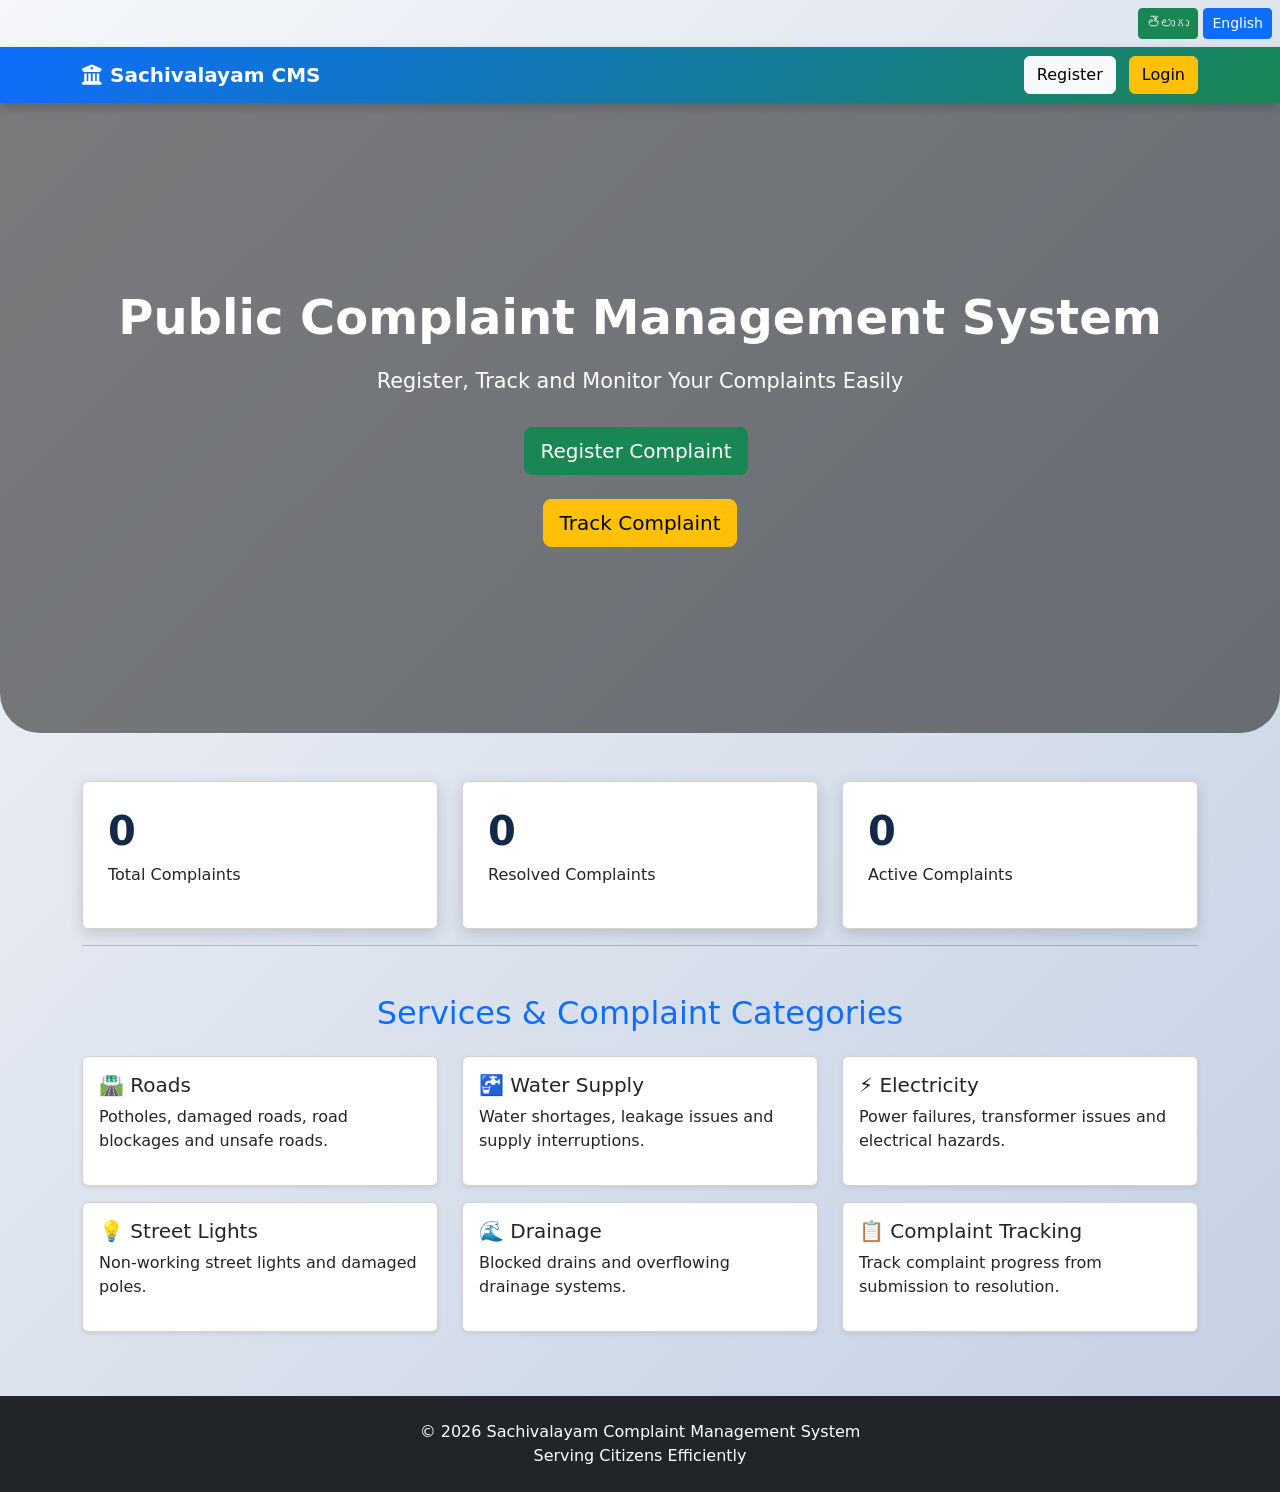
<file: index.html>
<!DOCTYPE html>
<html lang="en">
<head>
<meta charset="UTF-8">
<meta name="viewport" content="width=device-width, initial-scale=1.0">

<title>Sachivalayam Complaint Management System</title>
<link
rel="stylesheet"
href="https://cdnjs.cloudflare.com/ajax/libs/font-awesome/6.5.1/css/all.min.css">
<link rel="stylesheet" href="css/style.css">

<link href="https://cdn.jsdelivr.net/npm/bootstrap@5.3.3/dist/css/bootstrap.min.css" rel="stylesheet">
</head>

<body>
    <div class="text-end p-2">

<button
class="btn btn-success btn-sm"
onclick="changeLanguage('te')">

తెలుగు

</button>

<button
class="btn btn-primary btn-sm"
onclick="changeLanguage('en')">

English

</button>

</div>
<nav class="navbar navbar-expand-lg navbar-dark custom-navbar">

<div class="container">

<a class="navbar-brand d-flex align-items-center" href="#">
<i class="fa-solid fa-building-columns me-2"></i>
<b>Sachivalayam CMS</b>
</a>

<div id="topButtons">

    <a href="register.html"
    class="btn btn-light me-2"
    id="registerBtnTop">
        Register
    </a>

    <a href="login.html"
    class="btn btn-warning"
    id="loginBtnTop">
        Login
    </a>

</div>

</div>

</nav>

<section class="hero">

<div class="hero-content">

<h1 id="heroTitle">
🏛️ Sachivalayam Complaint Management System
</h1>

<p id="heroText">
Register, Track and Monitor Your Complaints Easily
</p>

<div class="hero-buttons">

<button
class="btn btn-success btn-lg me-2"
onclick="checkLogin()">
Register Complaint
</button>
<br><br>
<a href="track.html"
class="btn btn-warning btn-lg">

Track Complaint

</a>

</div>

</div>

</section>

<div class="container mt-5">

<div class="row">

<div class="col-md-4">

<div
class="card stat-card"
onclick="showComplaints('all')"
style="cursor:pointer;">

<h2 id="total">0</h2>

<p id="totalText">Total Complaints</p>

</div>

</div>

<div class="col-md-4">

<div
class="card stat-card"
onclick="showComplaints('resolved')"
style="cursor:pointer;">

<h2 id="resolved">0</h2>

<p id="resolvedText">Resolved Complaints</p>

</div>

</div>

<div class="col-md-4">

<div
class="card stat-card"
onclick="showComplaints('active')"
style="cursor:pointer;">

<h2 id="active">0</h2>

<p id="activeText">Active Complaints</p>

</div>

</div>

</div>

<hr>

<div id="complaintList"></div>

</div>

</div>

<script src="js/script.js"></script>

<script>

function updateCounts(){

    let total = 0;
    let active = 0;
    let resolved = 0;

    for(let i = 0; i < localStorage.length; i++){

        let key = localStorage.key(i);

        if(key.startsWith("CMP")){

            total++;

            let complaint =
            JSON.parse(localStorage.getItem(key));

            if(complaint.status == "Resolved"){
                resolved++;
            }else{
                active++;
            }
        }
    }

    animateCounter("total", total);
animateCounter("active", active);
animateCounter("resolved", resolved);
}
function animateCounter(id, target){

    if(target <= 0){
        document.getElementById(id).innerHTML = "0";
        return;
    }

    let count = 0;

    let interval = setInterval(function(){

        count++;

        document.getElementById(id).innerHTML =
        count;

        if(count >= target){
            clearInterval(interval);
        }

    },50);
}
window.addEventListener("load", updateCounts);

</script>
<script>

function showComplaints(type){

    let output = "";

    for(let i = 0; i < localStorage.length; i++){

        let key = localStorage.key(i);

        if(key.startsWith("CMP")){

            let complaint =
            JSON.parse(localStorage.getItem(key));

           if(
    type == "all"
    ||
    (
        type == "active" &&
        complaint.status !== "Resolved"
    )
    ||
    (
        type == "resolved" &&
        complaint.status === "Resolved"
    )
){
            
let progress = 25;

if(complaint.status == "Assigned"){
    progress = 50;
}

if(complaint.status == "In Progress"){
    progress = 75;
}

if(complaint.status == "Resolved"){
    progress = 100;
}
                output += `
<div class="card shadow-sm border-0 p-3 mb-3">
    <h5>${complaint.id}</h5>

    <p><b>Category:</b> ${complaint.category}</p>

    <p><b>Place:</b>
    ${complaint.place || "Not Specified"}
    </p>

    <p><b>Status:</b> ${complaint.status}</p>

    <p><b>Description:</b> ${complaint.description}</p>

<div class="progress mt-2">

<div
class="progress-bar bg-success"
style="width:${progress}%">

${progress}%

</div>

</div>
</div>
`;
            }
        }
    }

    if(output == ""){
        output = "<h5>No complaints found</h5>";
    }

    document.getElementById("complaintList").innerHTML =
    output;
}
</script>
<script>

function checkLogin(){

    let user =
    localStorage.getItem(
        "loggedInUser"
    );

    if(user){

        window.location =
        "complaint.html";

    }else{

        alert(
            "Please Login First"
        );

        window.location =
        "login.html";
    }
}


</script>
<script src="js/language.js"></script>
<script>
function updateNavbar(){

    let user =
    localStorage.getItem("loggedInUser");

    if(user){

        document.getElementById("topButtons").innerHTML = `

        <a href="dashboard.html"
        class="btn btn-success me-2">
            My Dashboard
        </a>

        <button
        class="btn btn-danger"
        onclick="logout()">
            Logout
        </button>

        `;
    }
}

function logout(){

    localStorage.removeItem("loggedInUser");

    window.location.reload();
}

window.addEventListener(
    "load",
    updateNavbar
);
</script>
    <section class="container my-5">

<h2 class="text-center mb-4 text-primary">
    Services & Complaint Categories
</h2>

<div class="row">

<div class="col-md-4 mb-3">
<div class="card shadow-sm p-3 h-100">
<h5 id="roadsTitle">🛣 Roads</h5>
<p id="roadsDesc">
Potholes, damaged roads, road blockages and unsafe roads.
</p>
</div>
</div>

<div class="col-md-4 mb-3">
<div class="card shadow-sm p-3 h-100">
<h5 id="waterTitle">🚰 Water Supply</h5>
<p id="waterDesc">
Water shortages, leakage issues and supply interruptions.
</p>
</div>
</div>

<div class="col-md-4 mb-3">
<div class="card shadow-sm p-3 h-100">
<h5 id="electricityTitle">⚡ Electricity</h5>
<p id="electricityDesc">
Power failures, transformer issues and electrical hazards.
</p>
</div>
</div>

<div class="col-md-4 mb-3">
<div class="card shadow-sm p-3 h-100">
<h5 id="streetTitle">💡 Street Lights</h5>
<p id="streetDesc">
Non-working street lights and damaged poles.
</p>
</div>
</div>

<div class="col-md-4 mb-3">
<div class="card shadow-sm p-3 h-100">
<h5 id="drainageTitle">🌊 Drainage</h5>
<p id="drainageDesc">
Blocked drains and overflowing drainage systems.
</p>
</div>
</div>

<div class="col-md-4 mb-3">
<div class="card shadow-sm p-3 h-100">
<h5 id="trackingTitle">
📋 Complaint Tracking
</h5>

<p id="trackingDesc">
Track complaint progress from submission to resolution.
</p>
</div>
</div>

</div>

</section>
<footer
class="bg-dark text-white text-center p-4 mt-5">

© 2026 Sachivalayam Complaint Management System

<br>

Serving Citizens Efficiently

</footer>

</body>
</html>
</file>
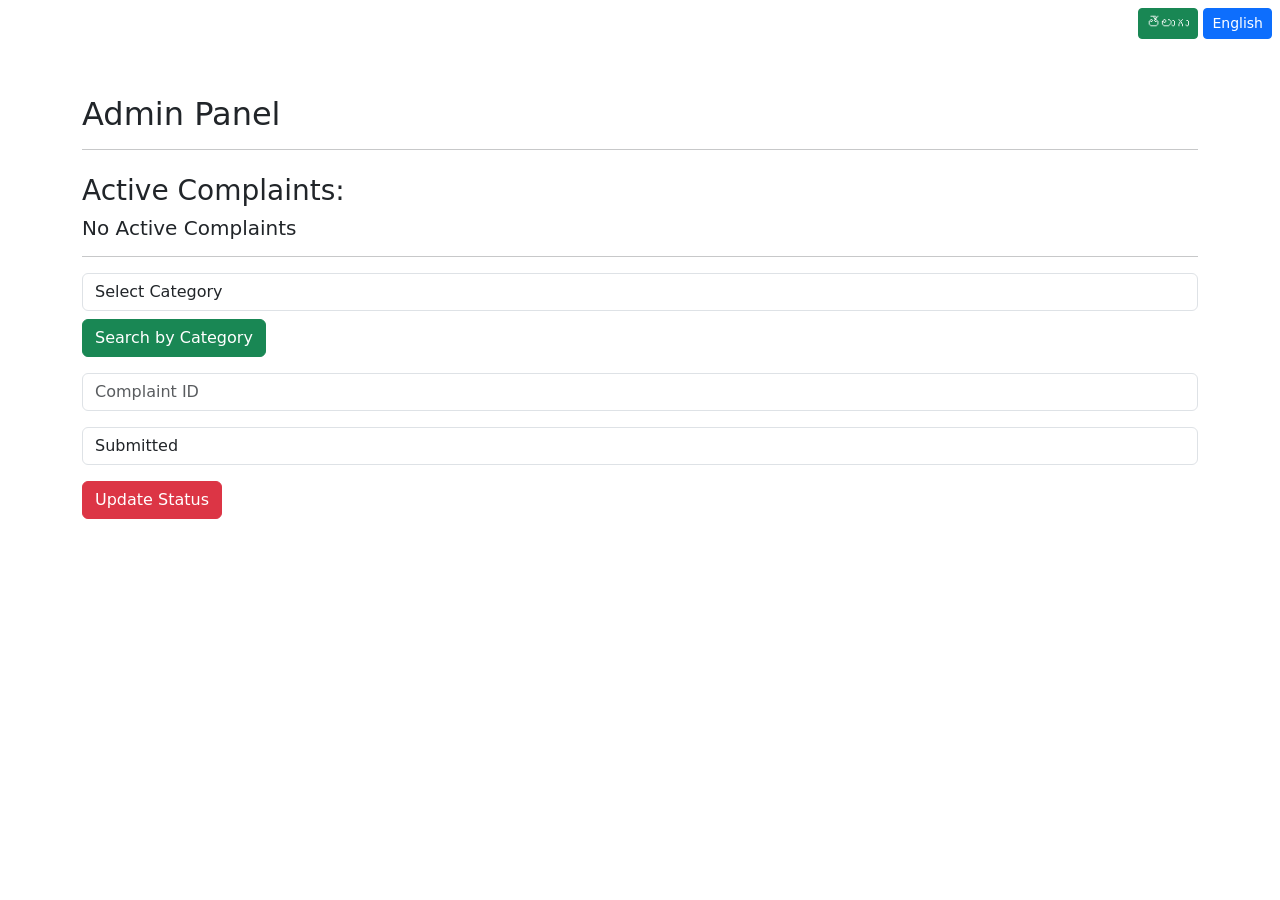
<file: admin.html>
<!DOCTYPE html>
<html>
<head>

<title>Admin Panel</title>
<link
rel="stylesheet"
href="https://cdnjs.cloudflare.com/ajax/libs/font-awesome/6.5.1/css/all.min.css">
<link href="https://cdn.jsdelivr.net/npm/bootstrap@5.3.3/dist/css/bootstrap.min.css" rel="stylesheet">

</head>

<body>
<div class="text-end p-2">

<button
class="btn btn-success btn-sm"
onclick="changeLanguage('te')">

తెలుగు

</button>

<button
class="btn btn-primary btn-sm"
onclick="changeLanguage('en')">

English

</button>

</div>
<div class="container mt-5">

<h2>Admin Panel</h2>

<hr>
<h3 class="mt-4">Active Complaints:</h3>

<div id="activeComplaints"></div>

<hr>
</button>

<select
id="categorySearch"
class="form-control mb-2">

<option value="">Select Category</option>
<option>Roads</option>
<option>Water Supply</option>
<option>Electricity</option>
<option>Drainage</option>
<option>Sanitation</option>
<option>Street Lights</option>

</select>

<button
class="btn btn-success mb-3"
onclick="searchCategory()">

Search by Category

</button>

<div id="searchResult"></div>
<input
id="complaintId"
class="form-control mb-3"
placeholder="Complaint ID">

<select
id="status"
class="form-control mb-3">

<option>Submitted</option>

<option>Assigned</option>

<option>In Progress</option>

<option>Resolved</option>

</select>

<button
class="btn btn-danger"
onclick="updateStatus()">

Update Status

</button>

</div>

<script>
    function searchComplaint(){

let id =
document.getElementById(
"search"
).value;

let complaint =
JSON.parse(
localStorage.getItem(id)
);

if(complaint){

document.getElementById(
"searchResult"
).innerHTML=`

<div class="card p-3">

${complaint.id}

<br>

${complaint.category}

<br>

${complaint.status}

</div>

`;

}
else{

alert("Not Found");

}

}

function searchCategory(){

    let category =
    document.getElementById(
    "categorySearch"
    ).value;

    let output = "";

    for(let i=0;i<localStorage.length;i++){

        let key =
        localStorage.key(i);

        if(key.startsWith("CMP")){

            let complaint =
            JSON.parse(
            localStorage.getItem(key)
            );

            if(
    complaint.category === category
    &&
    complaint.status !== "Resolved"
){

                output += `

                <div class="card p-3 mb-2">

                    <h5>
                    ${complaint.id}
                    </h5>

                    <p>
                    <b>Category:</b>
                    ${complaint.category}
                    </p>

                    <p>
                    <b>Status:</b>
                    ${complaint.status}
                    </p>

                    <p>
                    <b>Description:</b>
                    ${complaint.description}
                    </p>

                </div>

                `;
            }
        }
    }

    if(output==""){

        output =
        "<h5>No complaints found in this category</h5>";

    }

    document.getElementById(
    "searchResult"
    ).innerHTML = output;
}

function updateStatus(){

let id =
document.getElementById(
"complaintId"
).value;

let complaint =
JSON.parse(
localStorage.getItem(id)
);

if(complaint){

let newStatus =
document.getElementById("status").value;

complaint.status = newStatus;

if(!complaint.timeline){
    complaint.timeline = [];
}

complaint.timeline.push(newStatus);

localStorage.setItem(
id,
JSON.stringify(complaint)
);

alert(
"Status Updated"
);
localStorage.setItem(
"notification",
"Complaint "
+ id +
" updated to "
+ complaint.status
);

}
else{

alert(
"Complaint Not Found"
);

}

}

</script>
<script src="js/language.js"></script>
<script>

window.addEventListener(
"load",
loadActiveComplaints
);

function loadActiveComplaints(){

let output = "";

for(let i=0;i<localStorage.length;i++){

let key = localStorage.key(i);

if(key.startsWith("CMP")){

let complaint =
JSON.parse(
localStorage.getItem(key)
);

if(complaint.status != "Resolved"){
let progress = 25;

if(complaint.status == "Assigned"){
    progress = 50;
}

if(complaint.status == "In Progress"){
    progress = 75;
}

if(complaint.status == "Resolved"){
    progress = 100;
}
output += `
<div
class="card p-3 mb-3 shadow-sm"
style="cursor:pointer"
onclick="showComplaintDetails('${complaint.id}')">

<h5>${complaint.id}</h5>

<p>
<b>Category:</b>
${complaint.category}
</p>

<p>
<b>Place:</b>
${complaint.place || "Not Specified"}
</p>

<p>
<b>Status:</b>
${complaint.status}
</p>
<p><b>Description:</b> ${complaint.description}</p>

<div class="progress mt-2">

<div
class="progress-bar bg-success"
style="width:${progress}%">

${progress}%

</div>

</div>
</div>
`;

}

}

}

if(output==""){
output="<h5>No Active Complaints</h5>";
}

document.getElementById(
"activeComplaints"
).innerHTML = output;

}

function showComplaintDetails(id){

let complaint =
JSON.parse(
localStorage.getItem(id)
);

alert(

"Complaint ID: " + complaint.id +

"\n\nName: " + complaint.name +

"\nEmail: " + complaint.user +

"\nPlace: " + (complaint.place || "Not Specified") +

"\nCategory: " + complaint.category +

"\nStatus: " + complaint.status +

"\n\nDescription:\n" + complaint.description

);

}

</script>
</body>
</html>
</file>
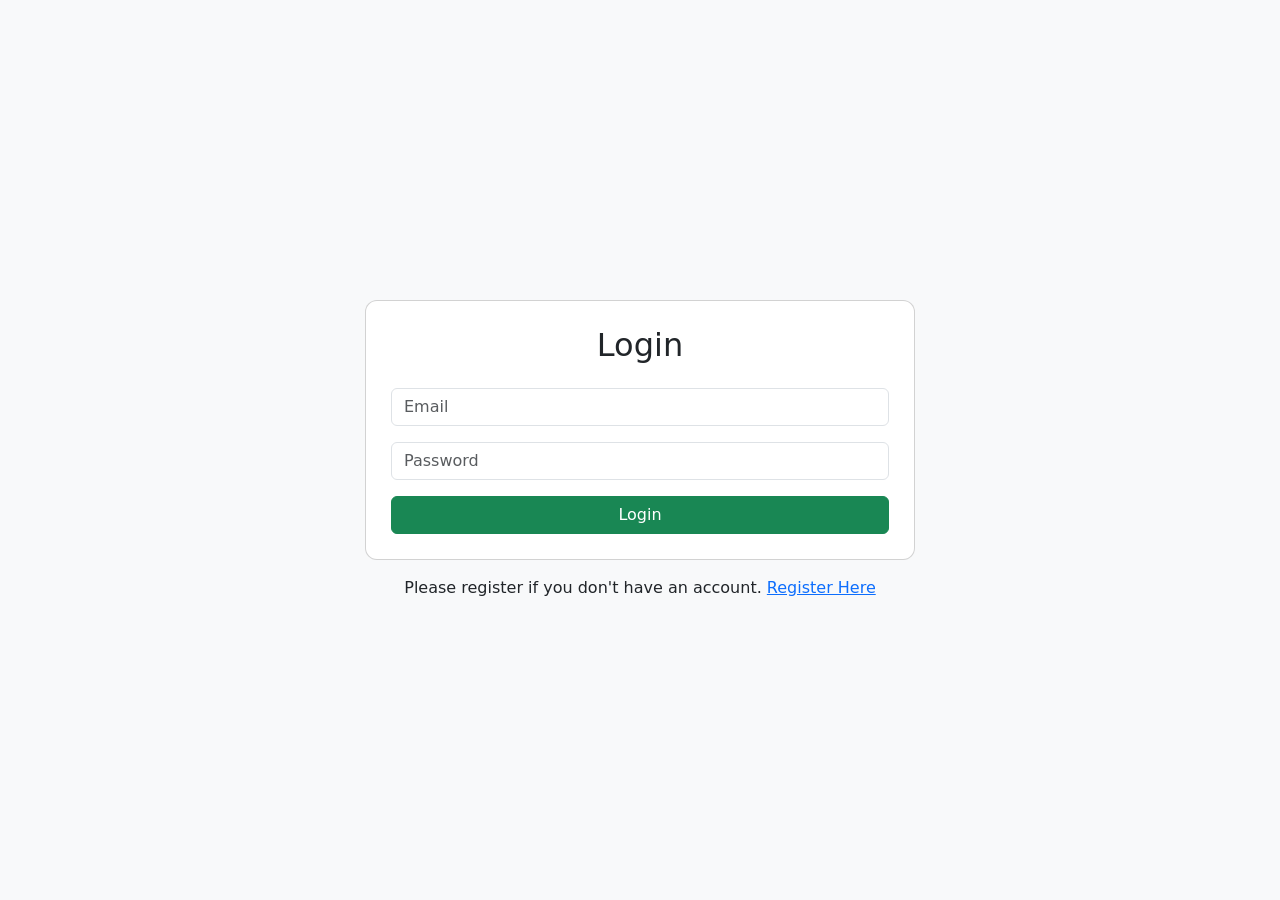
<file: complaint.html>
<!DOCTYPE html>

<html>
<head>
<title>Register Complaint</title>

<link rel="stylesheet"
href="https://cdnjs.cloudflare.com/ajax/libs/font-awesome/6.5.1/css/all.min.css">

<link href="https://cdn.jsdelivr.net/npm/bootstrap@5.3.3/dist/css/bootstrap.min.css"
rel="stylesheet">

</head>

<body>

<script>

if(!localStorage.getItem("loggedInUser")){

    alert("Please Login First");

    window.location = "login.html";

}

</script>

<div class="text-end p-2">

<button
class="btn btn-success btn-sm"
onclick="changeLanguage('te')">

తెలుగు

</button>

<button
class="btn btn-primary btn-sm"
onclick="changeLanguage('en')">

English

</button>

</div>

<div
class="card shadow-lg p-4 mt-5 mx-auto"
style="max-width:700px;">

<h2 id="registerComplaintBtn">
Register Complaint
</h2>

<input
id="name"
class="form-control mb-3"
placeholder="Name"
readonly>

<select
id="category"
class="form-control mb-3">

<option>🛣 Roads</option>
<option>🚰 Water Supply</option>
<option>⚡ Electricity</option>
<option>💡 Street Lights</option>
<option>🌊 Drainage</option>

</select>

<input
id="place"
class="form-control mb-3"
placeholder="Village / Area / Street">

<textarea
id="description"
class="form-control mb-3"
placeholder="Complaint Description"></textarea>

<button
class="btn btn-primary"
onclick="submitComplaint()">

Submit Complaint

</button>

</div>

<script>

function submitComplaint(){

    let name =
    document.getElementById("name").value.trim();

    let place =
    document.getElementById("place").value.trim();

    let description =
    document.getElementById("description").value.trim();

    let category =
    document.getElementById("category").value;

    if(name === ""){

        alert("Name Not Found. Please Login Again.");
        return;

    }

    if(place === ""){

        alert("Please Enter Village / Area / Street");
        return;

    }

    if(description === ""){

        alert("Please Enter Complaint Description");
        return;

    }

    for(let i = 0; i < localStorage.length; i++){

        let key = localStorage.key(i);

        if(key.startsWith("CMP")){

            let existingComplaint =
            JSON.parse(localStorage.getItem(key));

            if(

                existingComplaint.place &&
                existingComplaint.place.trim().toLowerCase()
                ===
                place.toLowerCase()

                &&

                existingComplaint.category
                ===
                category

                &&

                existingComplaint.status !== "Resolved"

            ){

                let copyId = confirm(

                    "Complaint Already Registered!\n\n" +

                    "Complaint ID: " +
                    existingComplaint.id +

                    "\n\nStatus: " +
                    existingComplaint.status +

                    "\n\nYou can track the complaint using this ID.\n\n" +

                    "Press OK to copy Complaint ID."

                );

                if(copyId){

                    navigator.clipboard.writeText(
                        existingComplaint.id
                    );

                    alert(
                        "Complaint ID Copied Successfully!"
                    );

                }

                return;
            }
        }
    }

    let complaintId =
    "CMP" + Date.now();

    let complaint = {

        id: complaintId,

        user:
        localStorage.getItem(
            "loggedInUser"
        ),

        name: name,

        category: category,

        place: place,

        description: description,

        status: "Submitted",

        date:
        new Date().toLocaleString()

    };

    localStorage.setItem(
        complaintId,
        JSON.stringify(complaint)
    );

    localStorage.setItem(
        "lastComplaint",
        complaintId
    );

    localStorage.setItem(
        "receipt",
        JSON.stringify(complaint)
    );

    let copyId = confirm(

        "Complaint Registered Successfully!\n\n" +

        "Complaint ID: " +
        complaintId +

        "\n\nPress OK to copy Complaint ID."

    );

    if(copyId){

        navigator.clipboard.writeText(
            complaintId
        );

        alert(
            "Complaint ID Copied Successfully!"
        );

    }

    window.open("receipt.html");

}

</script>

<script src="js/language.js"></script>

<script>

window.onload = function(){

    document.getElementById("name").value =
    localStorage.getItem(
        "loggedInUserName"
    ) || "";

};

</script>

</body>
</html>
</file>
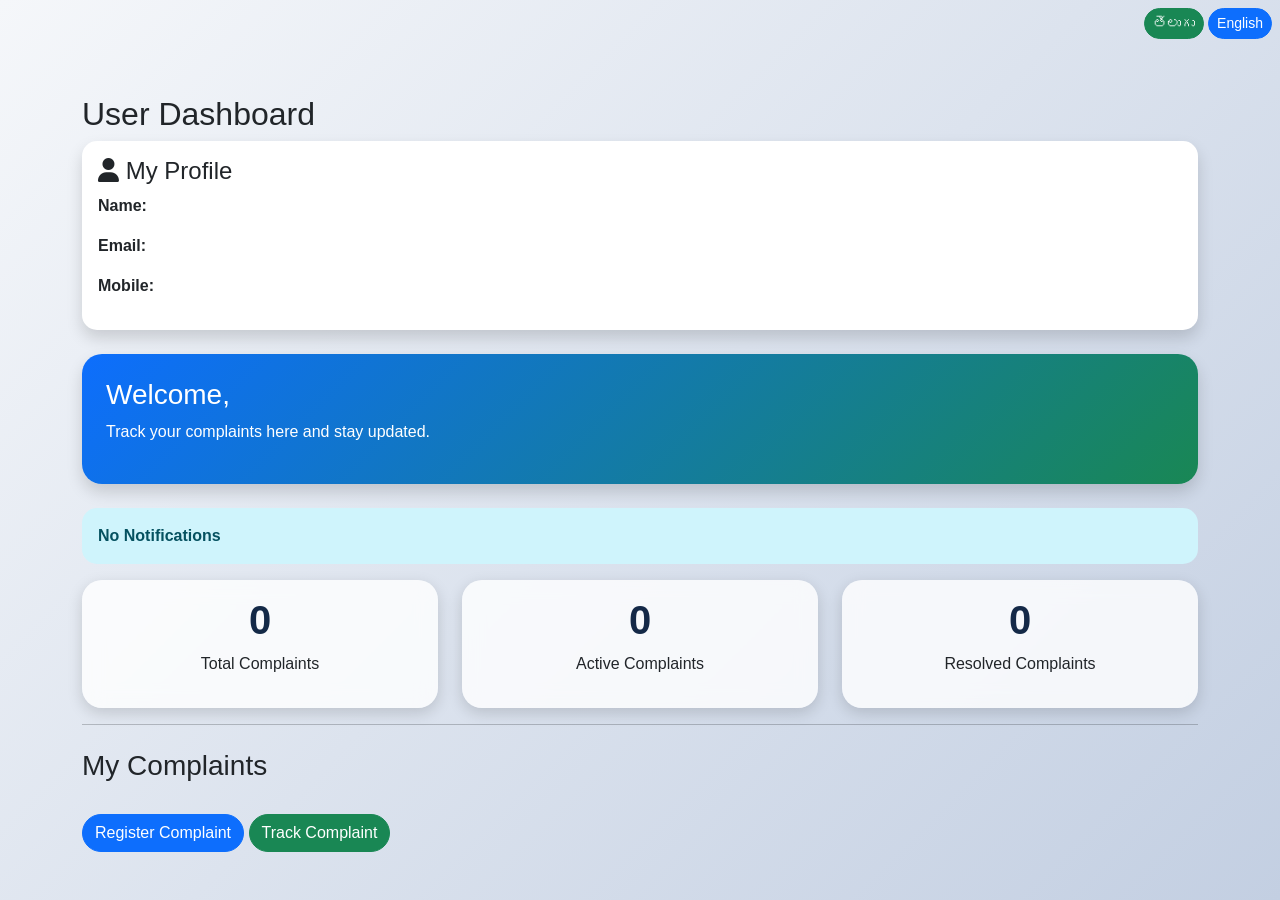
<file: dashboard.html>
<!DOCTYPE html>
<html>
<head>

<title>Dashboard</title>
<link
rel="stylesheet"
href="https://cdnjs.cloudflare.com/ajax/libs/font-awesome/6.5.1/css/all.min.css">
<link href="https://cdn.jsdelivr.net/npm/bootstrap@5.3.3/dist/css/bootstrap.min.css" rel="stylesheet">
<link rel="stylesheet" href="css/style.css">
</head>

<body>
<div class="text-end p-2">

<button
class="btn btn-success btn-sm"
onclick="changeLanguage('te')">

తెలుగు

</button>

<button
class="btn btn-primary btn-sm"
onclick="changeLanguage('en')">

English

</button>

</div>
    <div class="container mt-5">

<h2 id="dashboardTitle">
User Dashboard
</h2>
<div
class="card shadow border-0 p-3 mb-4">

<h4>
<i class="fa-solid fa-user"></i>
My Profile
</h4>

<p>
<b>Name:</b>
<span id="profileName"></span>
</p>

<p>
<b>Email:</b>
<span id="profileEmail"></span>
</p>

<p>
<b>Mobile:</b>
<span id="profileMobile"></span>
</p>

</div>
<div class="card welcome-card shadow border-0 p-4 mb-4">

    <h3>
        Welcome,
        <span id="userName"></span>
    </h3>

    <p>
        Track your complaints here and stay updated.
    </p>

</div>

<div
id="notification"
class="alert alert-info mt-3">
No Notifications
</div>
<div class="row">

    <div class="col-md-4">
        <div class="card stat-card p-3 text-center" onclick="showComplaints('all')" style="cursor:pointer;">
            <h3 id="total">0</h3>
            <p id="totalText">
<i class="fa-solid fa-file-circle-exclamation"></i>
Total Complaints
</p>
        </div>
    </div>

    <div class="col-md-4">
        <div class="card stat-card p-3 text-center" onclick="showComplaints('active')" style="cursor:pointer;">
            <h3 id="active">0</h3>
            <p id="activeText">
<i class="fa-solid fa-spinner"></i>
Active Complaints
</p>
        </div>
    </div>

    <div class="col-md-4">
        <div class="card stat-card p-3 text-center" onclick="showComplaints('resolved')" style="cursor:pointer;">
            <h3 id="resolved">0</h3>
            <p id="resolvedText">
<i class="fa-solid fa-circle-check"></i>
Resolved Complaints
</p>
        </div>
    </div>

</div>

<hr>

<div id="complaintList"></div>
<h3 class="mt-4">
My Complaints
</h3>

<div id="history"></div>

<br>

<a
href="complaint.html"
class="btn btn-primary">

Register Complaint

</a>

<a
href="track.html"
class="btn btn-success">

Track Complaint

</a>

</div>
<script>

function updateDashboardCounts(){
    let user =
JSON.parse(
localStorage.getItem("user")
);

document.getElementById(
"profileName"
).innerHTML = user.name;

document.getElementById(
"profileEmail"
).innerHTML = user.email;

document.getElementById(
"profileMobile"
).innerHTML = user.mobile;
    document.getElementById(
"userName"
).innerHTML =
localStorage.getItem(
"loggedInUserName"
);

    document.getElementById(
    "notification"
    ).innerHTML =

    localStorage.getItem(
    "notification"
    ) || "No Notifications";

    let total = 0;
    let active = 0;
    let resolved = 0;

    for(let i=0;i<localStorage.length;i++){

        let key = localStorage.key(i);

        if(key.startsWith("CMP")){

    let complaint =
    JSON.parse(localStorage.getItem(key));

    if(
        complaint.user ==
        localStorage.getItem("loggedInUser")
    ){

        total++;

        if(complaint.status=="Resolved"){
            resolved++;
        }
        else{
            active++;
        }

    }
}
    }

    animateCounter("total", total);
animateCounter("active", active);
animateCounter("resolved", resolved);
}
function animateCounter(id, target){

    if(target <= 0){
        document.getElementById(id).innerHTML = "0";
        return;
    }

    let count = 0;

    let interval = setInterval(function(){

        count++;

        document.getElementById(id).innerHTML =
        count;

        if(count >= target){
            clearInterval(interval);
        }

    },50);
}
window.addEventListener(
"load",
updateDashboardCounts
);

</script>
<script>



</script>
<script>

function showComplaints(type){

    let output = "";

    for(let i = 0; i < localStorage.length; i++){

        let key = localStorage.key(i);

        if(key.startsWith("CMP")){

            let complaint =
            JSON.parse(localStorage.getItem(key));

            if(

    complaint.user ==
    localStorage.getItem("loggedInUser")

    &&

    (

        type == "all"

        ||

        (
            type == "active"
            &&
            complaint.status != "Resolved"
        )

        ||

        (
            type == "resolved"
            &&
            complaint.status == "Resolved"
        )

    )

){
let progress = 25;

if(complaint.status == "Assigned"){
    progress = 50;
}

if(complaint.status == "In Progress"){
    progress = 75;
}

if(complaint.status == "Resolved"){
    progress = 100;
}
                output += `
                <div class="card shadow-sm border-0 p-3 mb-3">
                    <h5>${complaint.id}</h5>
                    <p><b>Category:</b> ${complaint.category}</p>
                    <p><b>Status:</b> ${complaint.status}</p>
                    <p><b>Description:</b> ${complaint.description}</p>

<div class="progress mt-2">

<div
class="progress-bar bg-success"
style="width:${progress}%">

${progress}%

</div>

</div>
                </div>
                `;
            }
        }
    }

    if(output == ""){
        output = "<h5>No complaints found</h5>";
    }

    document.getElementById("complaintList").innerHTML =
    output;
}

</script>
<script>

window.addEventListener(
"load",
loadHistory
);

function loadHistory(){

let output="";

for(let i=0;i<localStorage.length;i++){

let key=localStorage.key(i);

if(key.startsWith("CMP")){

let complaint=
JSON.parse(
localStorage.getItem(key)
);

if(
    complaint.user ==
    localStorage.getItem("loggedInUser")
){

output += `
<div class="card p-3 mb-2">

<b>${complaint.id}</b>

<br>

${complaint.category}

<br>

${complaint.status}

</div>
`;

}


}

}

document.getElementById(
"history"
).innerHTML=output;

}

</script>
<script src="js/language.js"></script>
</body>
</html>
</file>
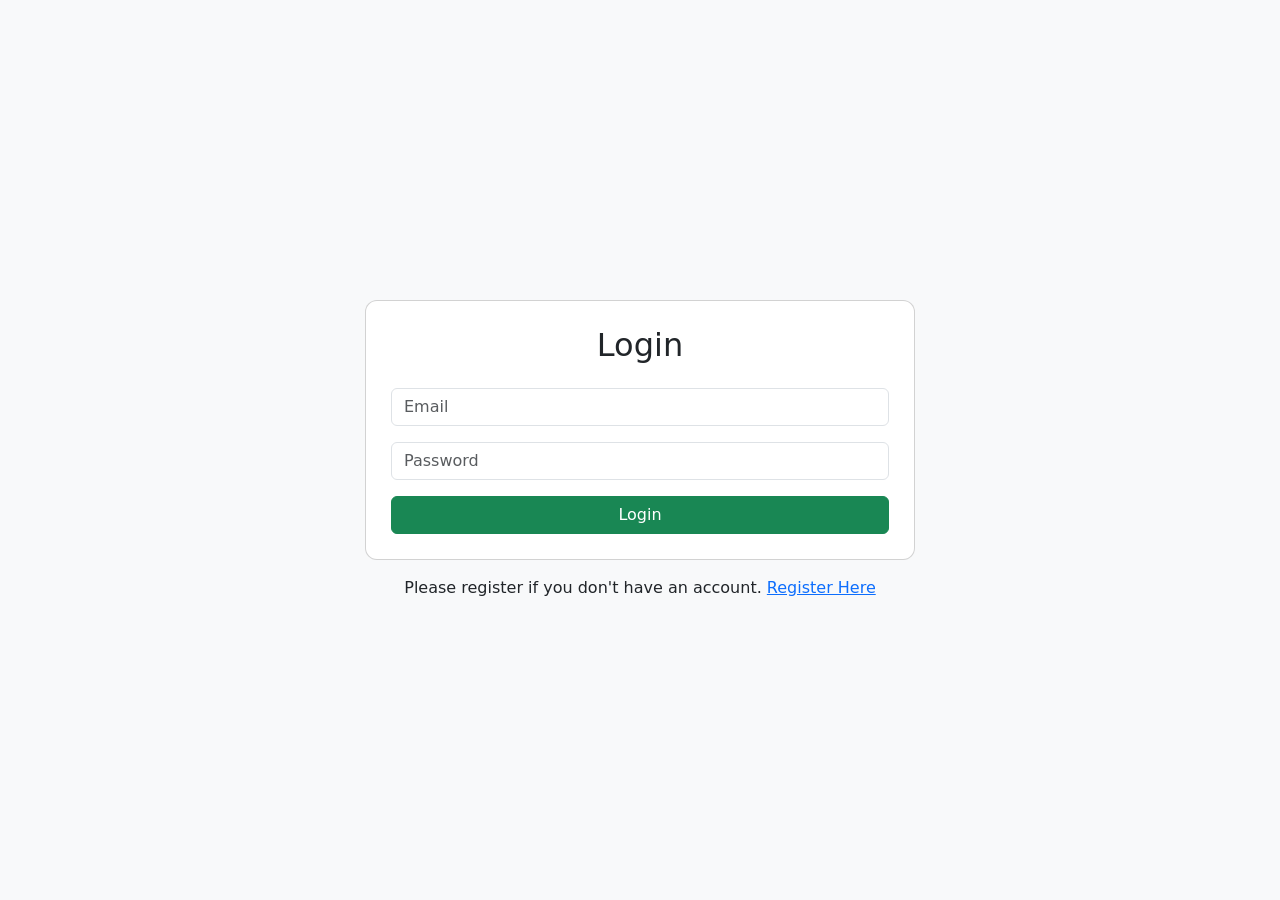
<file: login.html>
<!DOCTYPE html>
<html>
<head>
    <meta charset="UTF-8">
    <meta name="viewport" content="width=device-width, initial-scale=1.0">
<title>Login</title>
<link
rel="stylesheet"
href="https://cdnjs.cloudflare.com/ajax/libs/font-awesome/6.5.1/css/all.min.css">
<link href="https://cdn.jsdelivr.net/npm/bootstrap@5.3.3/dist/css/bootstrap.min.css" rel="stylesheet">

</head>
<body class="bg-light">

<div class="page">

    <div class="card login-card">

        <h2 class="text-center mb-4">Login</h2>

        <input id="email" class="form-control mb-3" placeholder="Email">
        <input id="password" type="password" class="form-control mb-3" placeholder="Password">

        <button
class="btn btn-success w-100"
onclick="loginUser()">
Login
</button>

    </div>

    <div class="mt-3 text-center">
        Please register if you don't have an account.
        <a href="register.html">Register Here</a>
    </div>

</div>

<style>
/* FULL CONTROL */
body{
    margin: 0;
}

/* CENTER + FULL WIDTH CONTROL */
.page{
    min-height: 100vh;
    display: flex;
    flex-direction: column;
    justify-content: center;
    align-items: center;
    padding: 0;
}

/* BIG CARD */
.login-card{
    width: 92vw;          /* 🔥 IMPORTANT: uses 92% of screen width */
    max-width: 550px;     /* desktop limit */
    padding: 25px;
    border-radius: 12px;
}

/* 📱 MOBILE: FORCE BIG FEEL */
@media (max-width: 576px){
    .login-card{
        width: 95vw;      /* almost full screen */
        max-width: 95vw;
        padding: 20px;
        border-radius: 10px;
    }
}
</style>
<script>
function loginUser(){

    let email =
    document.getElementById("email").value.trim();

    let password =
    document.getElementById("password").value.trim();

    // Admin Login
    if(
        email === "scm2026@gmail.com" &&
        password === "admin1421"
    ){
        window.location = "admin.html";
        return;
    }

    // Normal User Login
    let user =
    JSON.parse(localStorage.getItem("user"));

    if(!user){
        alert("No user registered");
        return;
    }
        if(
    email === user.email &&
    password === user.password
){

    localStorage.setItem(
    "loggedInUser",
    user.email
);

window.location = "index.html";
}
    else{
        alert("Invalid Email or Password");
    }
}
</script>
</body>
</html>
</file>
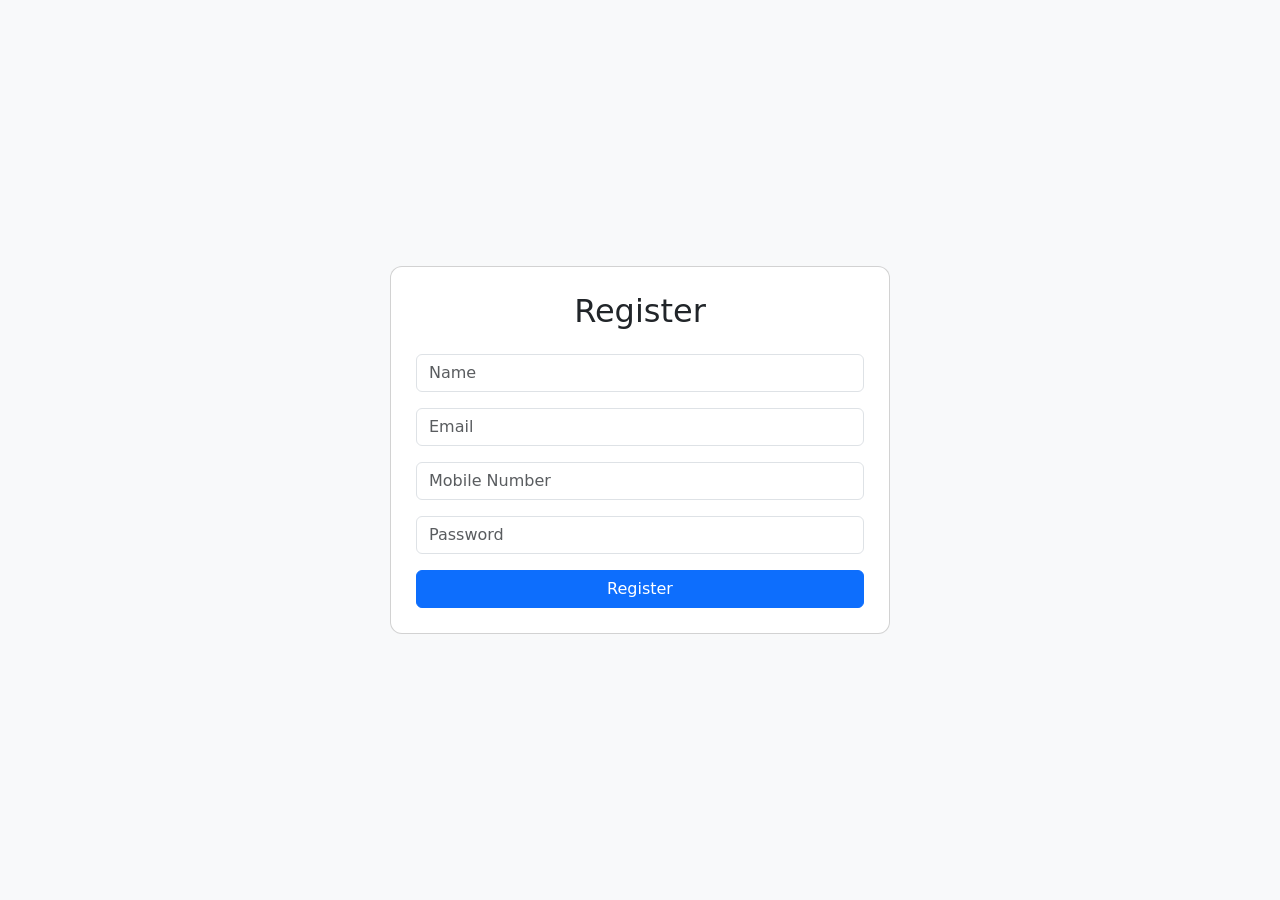
<file: register.html>
<!DOCTYPE html>
<html>
<head>
  <meta charset="UTF-8">
  <meta name="viewport" content="width=device-width, initial-scale=1.0">

<title>Register</title>

<link href="https://cdn.jsdelivr.net/npm/bootstrap@5.3.3/dist/css/bootstrap.min.css" rel="stylesheet">
<link rel="stylesheet"
href="https://cdnjs.cloudflare.com/ajax/libs/font-awesome/6.5.1/css/all.min.css">
  <style>
.register-card{
    width: 92vw;
    max-width: 500px;
    padding: 25px;
    border-radius: 12px;
}

@media (max-width:576px){

    .register-card{
        width: 95vw;
        max-width: 95vw;
        padding: 30px;
    }

    .register-card h2{
        font-size: 2rem;
    }

    .form-control{
        height: 50px;
        font-size: 1.1rem;
    }

    .btn{
        height: 50px;
        font-size: 1.1rem;
    }
}
</style>
</head>

<body
class="d-flex justify-content-center align-items-center vh-100 bg-light">

<div class="card register-card">

<h2 class="text-center mb-4">
Register
</h2>

<input
id="name"
class="form-control mb-3"
placeholder="Name"
required>

<input
id="email"
class="form-control mb-3"
placeholder="Email"
required>

<input
id="mobile"
class="form-control mb-3"
placeholder="Mobile Number"
required>

<input
id="password"
type="password"
class="form-control mb-3"
placeholder="Password"
required>

<button class="btn btn-primary" onclick="registerUser()">
Register
</button>

</div>

<script src="js/script.js"></script>

<script>

function registerUser(){

let name =
document.getElementById("name").value.trim();

let email =
document.getElementById("email").value.trim();

let password =
document.getElementById("password").value.trim();

if(name == ""){

alert("Please Enter Name");
return;

}

if(email == ""){

alert("Please Enter Email");
return;

}

if(password == ""){

alert("Please Enter Password");
return;

}

let emailPattern =
/^[^\s@]+@[^\s@]+\.[^\s@]+$/;

if(!emailPattern.test(email)){

alert("Please Enter Valid Email");
return;

}

if(password.length < 6){

alert(
"Password must contain at least 6 characters"
);

return;

}

let mobile =
document.getElementById("mobile").value.trim();
if(mobile == ""){

alert("Please Enter Mobile Number");

return;

}
let mobilePattern =
/^[6-9][0-9]{9}$/;

if(!mobilePattern.test(mobile)){

alert(
"Please Enter Valid 10 Digit Mobile Number"
);

return;

}
let user = {

name:name,
email:email,
password:password,
mobile:mobile
};
let existingUser =
JSON.parse(
localStorage.getItem("user")
);

if(existingUser){

if(existingUser.email == email){

alert("Email already registered");

return;

}

if(existingUser.mobile == mobile){

alert("Mobile Number already registered");

return;

}

}
localStorage.setItem(
"user",
JSON.stringify(user)
);

alert("Registration Successful");

window.location =
"login.html";

}

</script>
<script src="js/language.js"></script>
</body>
</html>
</file>
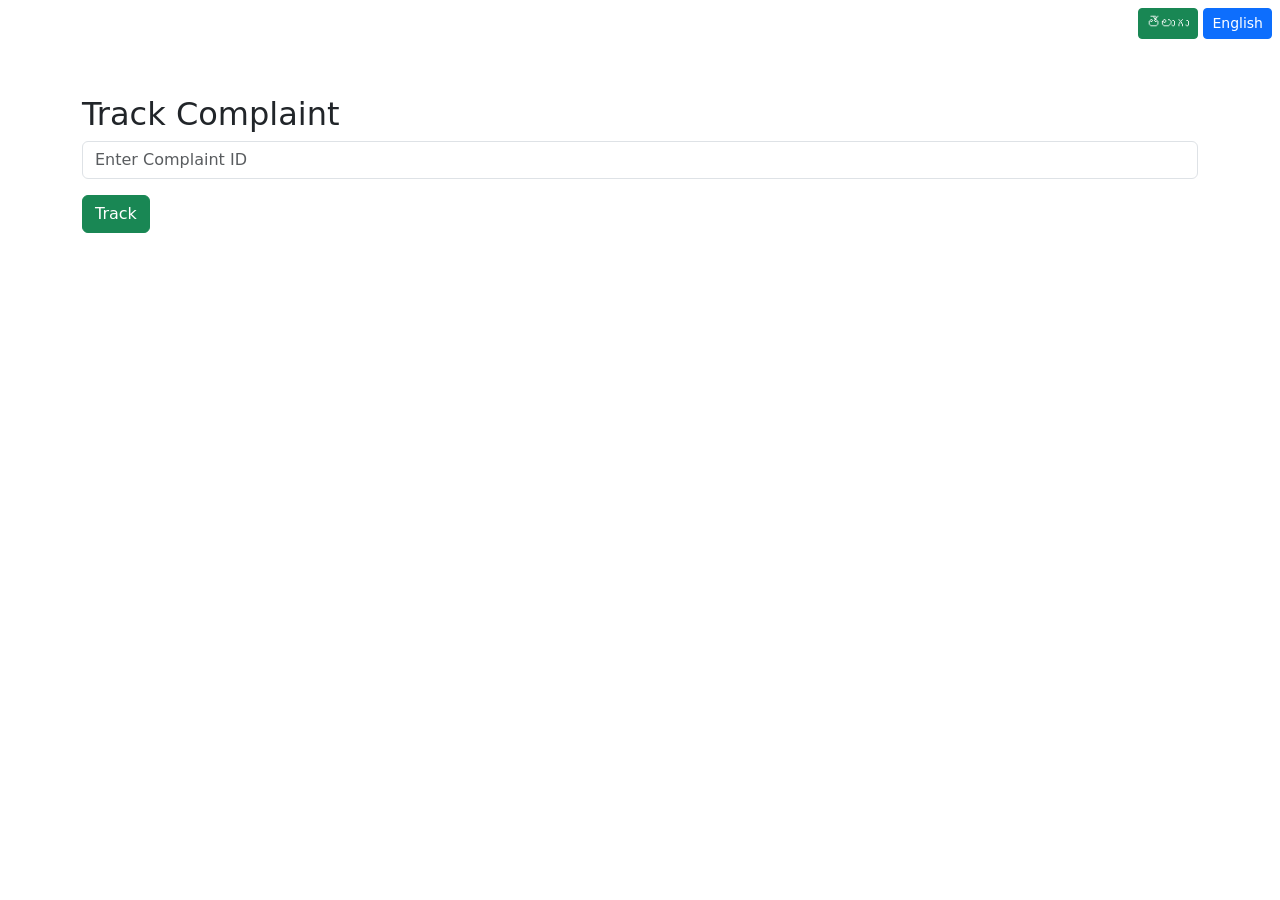
<file: track.html>
<!DOCTYPE html>
<html>
<head>

<title>Track Complaint</title>

<link href="https://cdn.jsdelivr.net/npm/bootstrap@5.3.3/dist/css/bootstrap.min.css" rel="stylesheet">
<link
rel="stylesheet"
href="https://cdnjs.cloudflare.com/ajax/libs/font-awesome/6.5.1/css/all.min.css">
</head>

<body>
<div class="text-end p-2">

<button
class="btn btn-success btn-sm"
onclick="changeLanguage('te')">

తెలుగు

</button>

<button
class="btn btn-primary btn-sm"
onclick="changeLanguage('en')">

English

</button>

</div>
<div class="container mt-5">

<h2 id="trackComplaintBtn">
Track Complaint
</h2>

<input
id="complaintId"
class="form-control mb-3"
placeholder="Enter Complaint ID">

<button
class="btn btn-success"
onclick="trackComplaint()">

Track

</button>

<div id="result" class="mt-4">

</div>

</div>

<script>

function trackComplaint(){

let id =
document.getElementById(
"complaintId"
).value;

let complaint =
JSON.parse(
localStorage.getItem(id)
);

if(complaint){

let width = 25;

if(complaint.status=="Assigned")
width=50;

if(complaint.status=="In Progress")
width=75;

if(complaint.status=="Resolved")
width=100;

let timelineHTML = "";

if(complaint.timeline){

    complaint.timeline.forEach(item=>{

        timelineHTML += `
<div class="timeline-step">

✅ ${item}

</div>
`;

    });

}

document.getElementById("result").innerHTML = `

<div class="card p-3 shadow">

<h4>Complaint ID:
${complaint.id}</h4>

<p><b>Category:</b>
${complaint.category}</p>

<p><b>Place:</b>
${complaint.place}</p>

<p><b>Status:</b>
${complaint.status}</p>

<div class="progress">

<div
class="progress-bar bg-success"
style="width:${width}%">

${width}%

</div>

</div>

<h5 class="mt-3">
Timeline
</h5>

<div class="timeline">

${timelineHTML}

</div>

</div>

`;

}
else{

alert("Complaint Not Found");

}

}

</script>
<script src="js/language.js"></script>
</body>
</html>
</file>
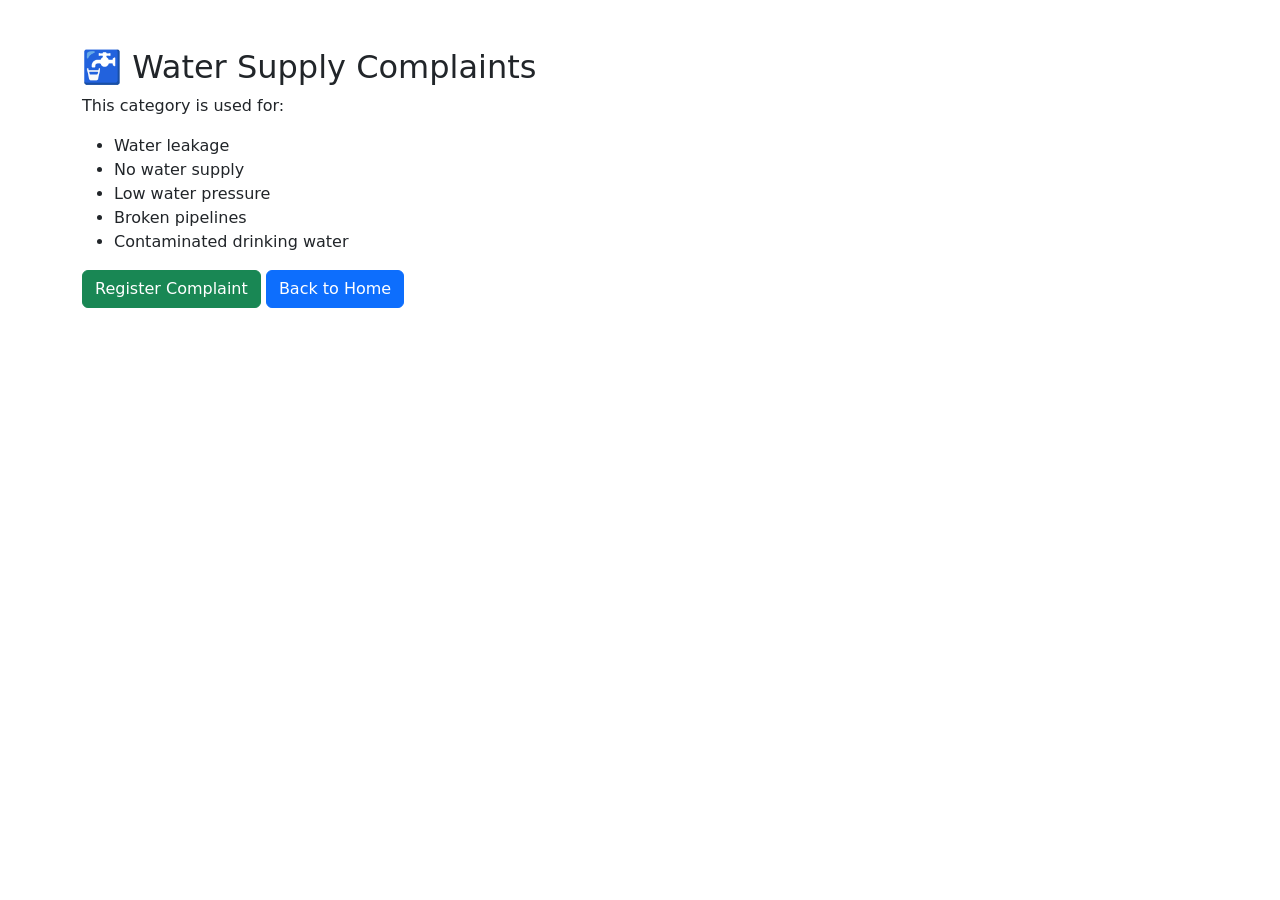
<file: water.html>
<!DOCTYPE html>
<html>
<head>
<title>Water Supply Complaints</title>
<link href="https://cdn.jsdelivr.net/npm/bootstrap@5.3.3/dist/css/bootstrap.min.css" rel="stylesheet">
</head>

<body>

<div class="container mt-5">

<h2>🚰 Water Supply Complaints</h2>

<p>This category is used for:</p>

<ul>
<li>Water leakage</li>
<li>No water supply</li>
<li>Low water pressure</li>
<li>Broken pipelines</li>
<li>Contaminated drinking water</li>
</ul>

<a href="complaint.html" class="btn btn-success">
Register Complaint
</a>

<a href="index.html" class="btn btn-primary">
Back to Home
</a>

</div>

</body>
</html>
</file>
<file: css/style.css>
body{
margin:0;
padding:0;
font-family:Arial,sans-serif;
background:
linear-gradient(
135deg,
#eef2ff,
#f8fafc
);
}

.hero{
text-align:center;
padding:120px 20px;
background:
linear-gradient(
135deg,
#0d6efd,
#00b4ff
);
color:white;
border-bottom-left-radius:40px;
border-bottom-right-radius:40px;
}

.hero h1{
font-size:50px;
margin-bottom:20px;
}

.hero p{
font-size:22px;
margin-bottom:30px;
}

.stat-card{
    border:none;
    border-radius:20px;

    transition:0.4s;

    box-shadow:
    0 5px 15px rgba(0,0,0,0.15);

    padding:25px;
}

.stat-card:hover{

    transform:
    translateY(-10px)
    scale(1.03);

    box-shadow:
    0 10px 25px rgba(0,0,0,0.25);
}
.dark{
background:black;
color:white;

}

.navbar{

box-shadow:
0 2px 10px rgba(0,0,0,0.2);

}

.navbar{
box-shadow:0 3px 12px rgba(0,0,0,0.15);
}

.card{

border:none;

border-radius:20px;

overflow:hidden;

transition:0.4s;

}

.card:hover{

transform:translateY(-8px);

box-shadow:0px 10px 25px rgba(0,0,0,0.2);

}

h2[id="total"],
h2[id="active"],
h2[id="resolved"]{

font-size:40px;
font-weight:bold;

}

.alert{

border:none;

border-radius:15px;

font-weight:bold;

}

#complaintList .card{

border-left:5px solid #0d6efd;

}

.custom-navbar{
    background: linear-gradient(135deg,#0d6efd,#198754);
    box-shadow: 0 4px 10px rgba(0,0,0,0.2);
}

.hero{
    background: linear-gradient(
        rgba(0,0,0,0.5),
        rgba(0,0,0,0.5)
    ),
    url('https://images.unsplash.com/photo-1486406146926-c627a92ad1ab');

    background-size: cover;
    background-position: center;

    color:white;
    text-align:center;

    padding:120px 20px;
}

.hero h1{
    font-size:3rem;
    font-weight:bold;
}

.hero p{
    font-size:1.2rem;
}

.btn{
    border-radius:30px;
    transition:0.3s;
}

.btn:hover{
    transform:scale(1.05);
}

.card{
    border-radius:15px;
}

#total,
#active,
#resolved{

    font-size:40px;

    font-weight:bold;

    color:#142947;
}

@keyframes pop{

0%{
transform:scale(0.8);
}

50%{
transform:scale(1.2);
}

100%{
transform:scale(1);
}

}

#total,
#active,
#resolved{

animation:pop 1s ease;
}

.stat-card{

transition:0.4s;

cursor:pointer;

}

.stat-card:hover{

transform:
translateY(-8px)
scale(1.03);

}

.login-card,
.register-card{

    background: rgba(255,255,255,0.9);

    backdrop-filter: blur(10px);

    border-radius: 20px;

    box-shadow:
    0 10px 30px rgba(0,0,0,0.2);

    border:none;

}

body{
    background:
    linear-gradient(
    135deg,
    #f5f7fa,
    #c3cfe2
    );

    min-height:100vh;
}

.welcome-card{

background: linear-gradient(
135deg,
#0d6efd,
#198754
);

color:white;

border-radius:20px;

}

.progress{
    height:25px;
    border-radius:20px;
}

.progress-bar{
    font-weight:bold;
}

.card{

animation:
fadeIn 0.6s ease;
}

@keyframes fadeIn{

from{
opacity:0;
transform:translateY(20px);
}

to{
opacity:1;
transform:translateY(0);
}

}

.timeline-step{
    border-left:4px solid green;
    padding:10px;
    margin-bottom:10px;
    background:#f8f9fa;
    border-radius:8px;
}

.stat-card{
    background: rgba(255,255,255,0.8);
    backdrop-filter: blur(10px);
    border-radius:20px;
    border:none;
}

.hero{
    min-height:70vh;

    background:
    linear-gradient(
        rgba(0,0,0,0.5),
        rgba(0,0,0,0.5)
    ),

    url("https://images.unsplash.com/photo-1486406146926-c627a92ad1ab");

    background-size:cover;
    background-position:center;

    display:flex;
    justify-content:center;
    align-items:center;

    text-align:center;

    color:white;
}

.hero-content{
    animation:fadeUp 1s ease;
}

.hero h1{
    font-size:3rem;
    font-weight:bold;
}

.hero p{
    font-size:1.3rem;
}

@keyframes fadeUp{

from{
    opacity:0;
    transform:translateY(40px);
}

to{
    opacity:1;
    transform:translateY(0);
}

}
.floating-btn{

position:fixed;

bottom:20px;

right:20px;

width:60px;

height:60px;

background:#0d6efd;

color:white;

border-radius:50%;

display:flex;

justify-content:center;

align-items:center;

font-size:25px;

text-decoration:none;

box-shadow:
0 4px 15px rgba(0,0,0,0.3);

transition:0.3s;

z-index:999;

}

.floating-btn:hover{

transform:scale(1.1);

color:white;

}
</file>
